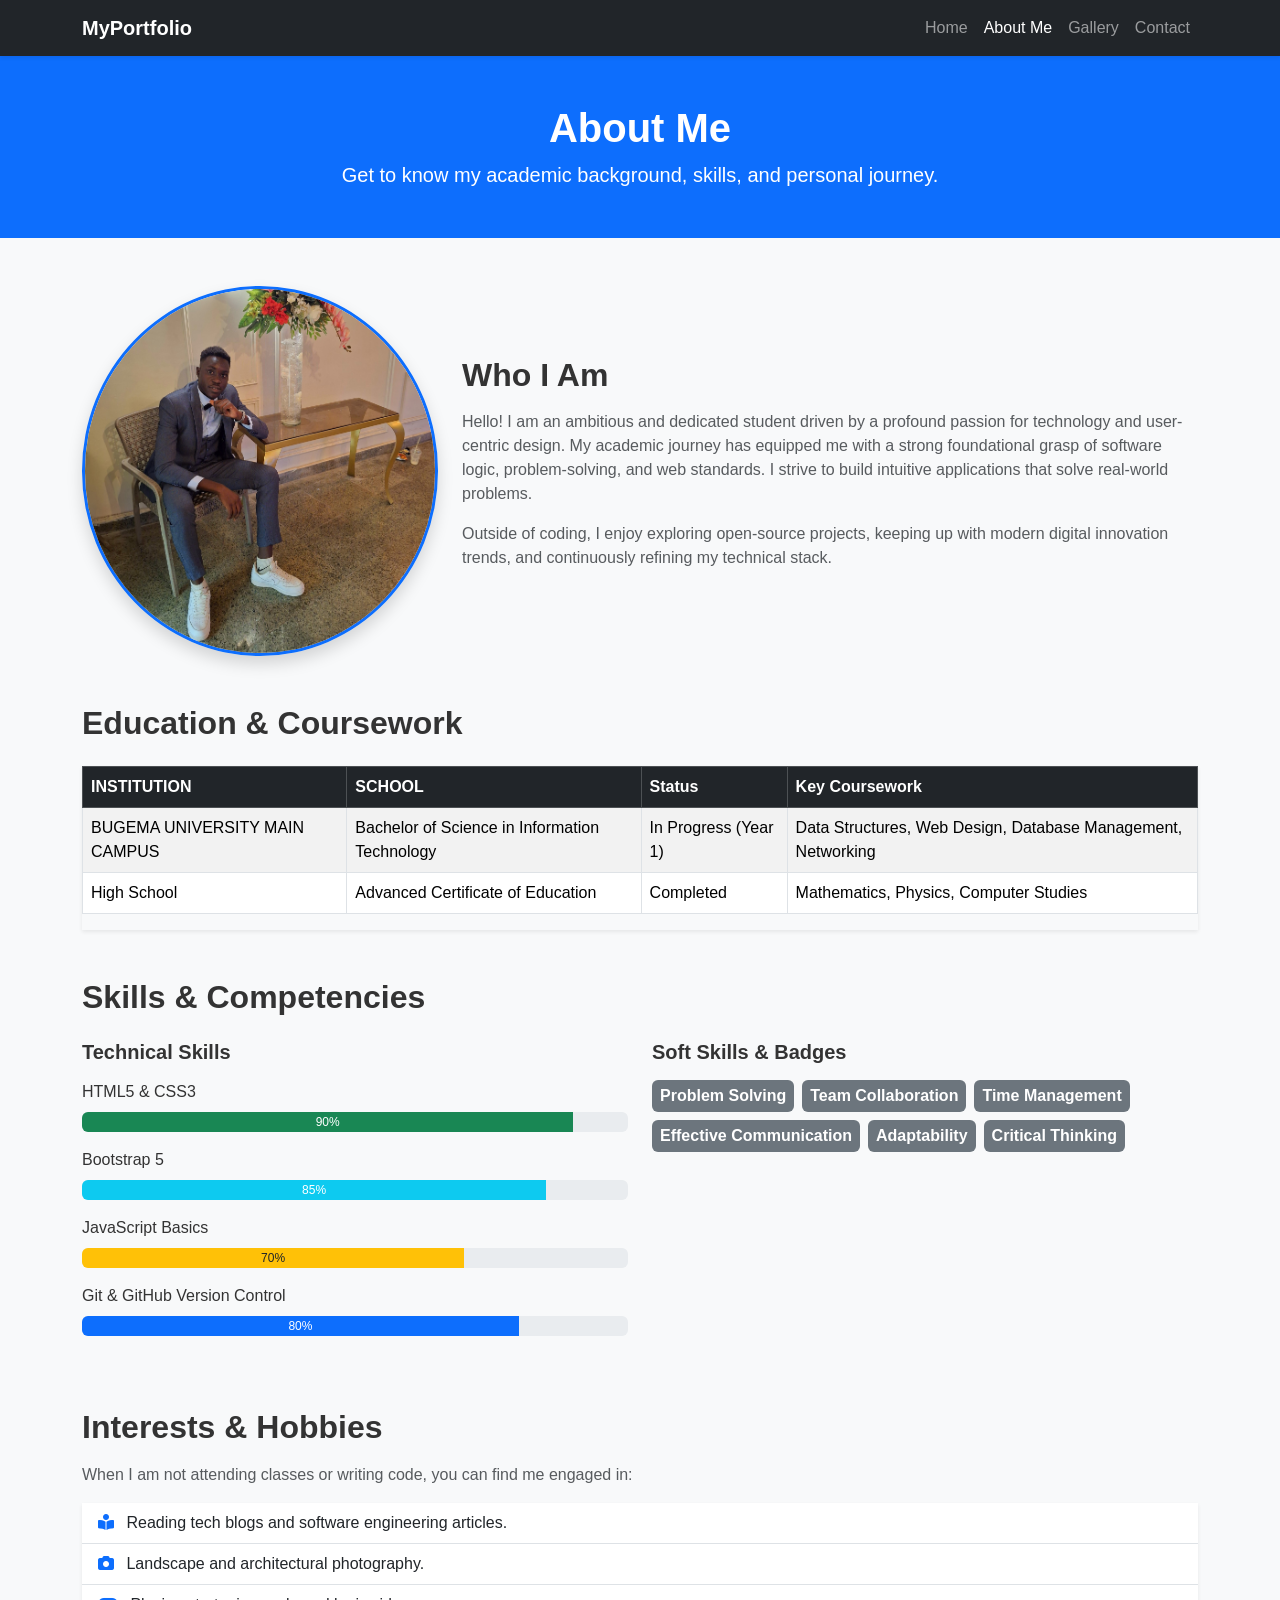
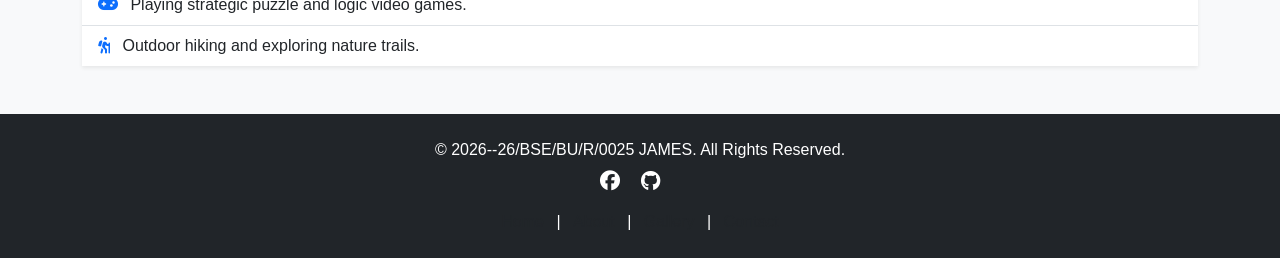
<file: About.html>
<!DOCTYPE html>
<html lang="en">
<head>
    <meta charset="UTF-8">
    <meta name="viewport" content="width=device-width, initial-scale=1.0">
    <title>About Me - My Portfolio</title>
    <link href="https://cdn.jsdelivr.net/npm/bootstrap@5.3.2/dist/css/bootstrap.min.css" rel="stylesheet">
    <link rel="stylesheet" href="https://cdnjs.cloudflare.com/ajax/libs/font-awesome/6.4.2/css/all.min.css">
    <link rel="stylesheet" href="style.css">
</head>
<body>

    <!-- Sticky Navigation Bar -->
    <nav class="navbar navbar-expand-lg navbar-dark bg-dark sticky-top shadow-sm">
        <div class="container">
            <a class="navbar-brand fw-bold" href="index.html">MyPortfolio</a>
            <button class="navbar-toggler" type="button" data-bs-toggle="collapse" data-bs-target="#navbarNav">
                <span class="navbar-toggler-icon"></span>
            </button>
            <div class="collapse navbar-collapse justify-content-end" id="navbarNav">
                <ul class="navbar-nav">
                    <li class="nav-item"><a class="nav-link" href="index.html">Home</a></li>
                    <li class="nav-item"><a class="nav-link active" href="about.html">About Me</a></li>
                    <li class="nav-item"><a class="nav-link" href="gallery.html">Gallery</a></li>
                    <li class="nav-item"><a class="nav-link" href="contact.html">Contact</a></li>
                </ul>
            </div>
        </div>
    </nav>

    <!-- Header Banner -->
    <header class="bg-primary text-white text-center py-5">
        <div class="container">
            <h1 class="fw-bold">About Me</h1>
            <p class="lead mb-0">Get to know my academic background, skills, and personal journey.</p>
        </div>
    </header>

    <main class="container py-5">
        <!-- Biography / Profile Summary -->
        <section class="row align-items-center mb-5">
            <div class="col-lg-4 text-center mb-4 mb-lg-0">
                <img src="20240813_011832.jpg" alt="Profile Picture" class="rounded-circle img-fluid shadow border border-3 border-primary">
            </div>
            <div class="col-lg-8">
                <h2 class="fw-bold mb-3">Who I Am</h2>
                <p class="text-muted">
                    Hello! I am an ambitious and dedicated student driven by a profound passion for technology and user-centric design. My academic journey has equipped me with a strong foundational grasp of software logic, problem-solving, and web standards. I strive to build intuitive applications that solve real-world problems.
                </p>
                <p class="text-muted">
                    Outside of coding, I enjoy exploring open-source projects, keeping up with modern digital innovation trends, and continuously refining my technical stack.
                </p>
            </div>
        </section>

        <!-- Education & Academic Background -->
        <section class="mb-5">
            <h2 class="fw-bold mb-4">Education & Coursework</h2>
            <div class="table-responsive shadow-sm">
                <table class="table table-bordered table-striped align-middle">
                    <thead class="table-dark">
                        <tr>
                            <th>INSTITUTION</th>
                            <th>SCHOOL</th>
                            <th>Status</th>
                            <th>Key Coursework</th>
                        </tr>
                    </thead>
                    <tbody>
                        <tr>
                            <td>BUGEMA UNIVERSITY MAIN CAMPUS</td>
                            <td>Bachelor of Science in Information Technology</td>
                            <td>In Progress (Year 1)</td>
                            <td>Data Structures, Web Design, Database Management, Networking</td>
                        </tr>
                        <tr>
                            <td>High School</td>
                            <td>Advanced Certificate of Education</td>
                            <td>Completed</td>
                            <td>Mathematics, Physics, Computer Studies</td>
                        </tr>
                    </tbody>
                </table>
            </div>
        </section>

        <!-- Skills & Competencies -->
        <section class="mb-5">
            <h2 class="fw-bold mb-4">Skills & Competencies</h2>
            <div class="row">
                <div class="col-md-6 mb-4">
                    <h5 class="fw-semibold">Technical Skills</h5>
                    <label class="form-label mt-2">HTML5 & CSS3</label>
                    <div class="progress mb-3" style="height: 20px;">
                        <div class="progress-bar bg-success" style="width: 90%;">90%</div>
                    </div>
                    <label class="form-label">Bootstrap 5</label>
                    <div class="progress mb-3" style="height: 20px;">
                        <div class="progress-bar bg-info" style="width: 85%;">85%</div>
                    </div>
                    <label class="form-label">JavaScript Basics</label>
                    <div class="progress mb-3" style="height: 20px;">
                        <div class="progress-bar bg-warning text-dark" style="width: 70%;">70%</div>
                    </div>
                    <label class="form-label">Git & GitHub Version Control</label>
                    <div class="progress" style="height: 20px;">
                        <div class="progress-bar bg-primary" style="width: 80%;">80%</div>
                    </div>
                </div>
                <div class="col-md-6">
                    <h5 class="fw-semibold">Soft Skills & Badges</h5>
                    <div class="d-flex flex-wrap gap-2 mt-3">
                        <span class="badge bg-secondary p-2 fs-6">Problem Solving</span>
                        <span class="badge bg-secondary p-2 fs-6">Team Collaboration</span>
                        <span class="badge bg-secondary p-2 fs-6">Time Management</span>
                        <span class="badge bg-secondary p-2 fs-6">Effective Communication</span>
                        <span class="badge bg-secondary p-2 fs-6">Adaptability</span>
                        <span class="badge bg-secondary p-2 fs-6">Critical Thinking</span>
                    </div>
                </div>
            </div>
        </section>

        <!-- Interests & Hobbies -->
        <section>
            <h2 class="fw-bold mb-3">Interests & Hobbies</h2>
            <p class="text-muted">When I am not attending classes or writing code, you can find me engaged in:</p>
            <ul class="list-group list-group-flush shadow-sm">
                <li class="list-group-item"><i class="fas fa-book-reader text-primary me-2"></i> Reading tech blogs and software engineering articles.</li>
                <li class="list-group-item"><i class="fas fa-camera text-primary me-2"></i> Landscape and architectural photography.</li>
                <li class="list-group-item"><i class="fas fa-gamepad text-primary me-2"></i> Playing strategic puzzle and logic video games.</li>
                <li class="list-group-item"><i class="fas fa-hiking text-primary me-2"></i> Outdoor hiking and exploring nature trails.</li>
            </ul>
        </section>
    </main>

    <!-- Footer -->
    <footer class="bg-dark text-white text-center py-4">
        <div class="container">
            <p class="mb-2">&copy; 2026--26/BSE/BU/R/0025 JAMES. All Rights Reserved.</p>
            <div class="mb-3">
                <a href="https://www.facebook.com/jamesondenison" class="text-white mx-2"><i class="fab fa-facebook fa-lg"></i></a>
                <a href="#" class="text-white mx-2"><i class="fab fa-github fa-lg"></i></a>
                <a href="Message James on WhatsApp. https://wa.me/message/VHPYLWVCC7H3A1" class="text-white mx-2"><i class="fab fa-Whatsapp fa-lg"></i></a>
            </div>
            <ul class="list-inline mb-0">
                <li class="list-inline-item"><a href="index.html" class="text-muted text-decoration-none">Home</a></li>
                <li class="list-inline-item">|</li>
                <li class="list-inline-item"><a href="about.html" class="text-muted text-decoration-none">About</a></li>
                <li class="list-inline-item">|</li>
                <li class="list-inline-item"><a href="gallery.html" class="text-muted text-decoration-none">Gallery</a></li>
                <li class="list-inline-item">|</li>
                <li class="list-inline-item"><a href="contact.html" class="text-muted text-decoration-none">Contact</a></li>
            </ul>
        </div>
    </footer>

    <script src="https://cdn.jsdelivr.net/npm/bootstrap@5.3.2/dist/js/bootstrap.bundle.min.js"></script>
</body>
</html>
</file>
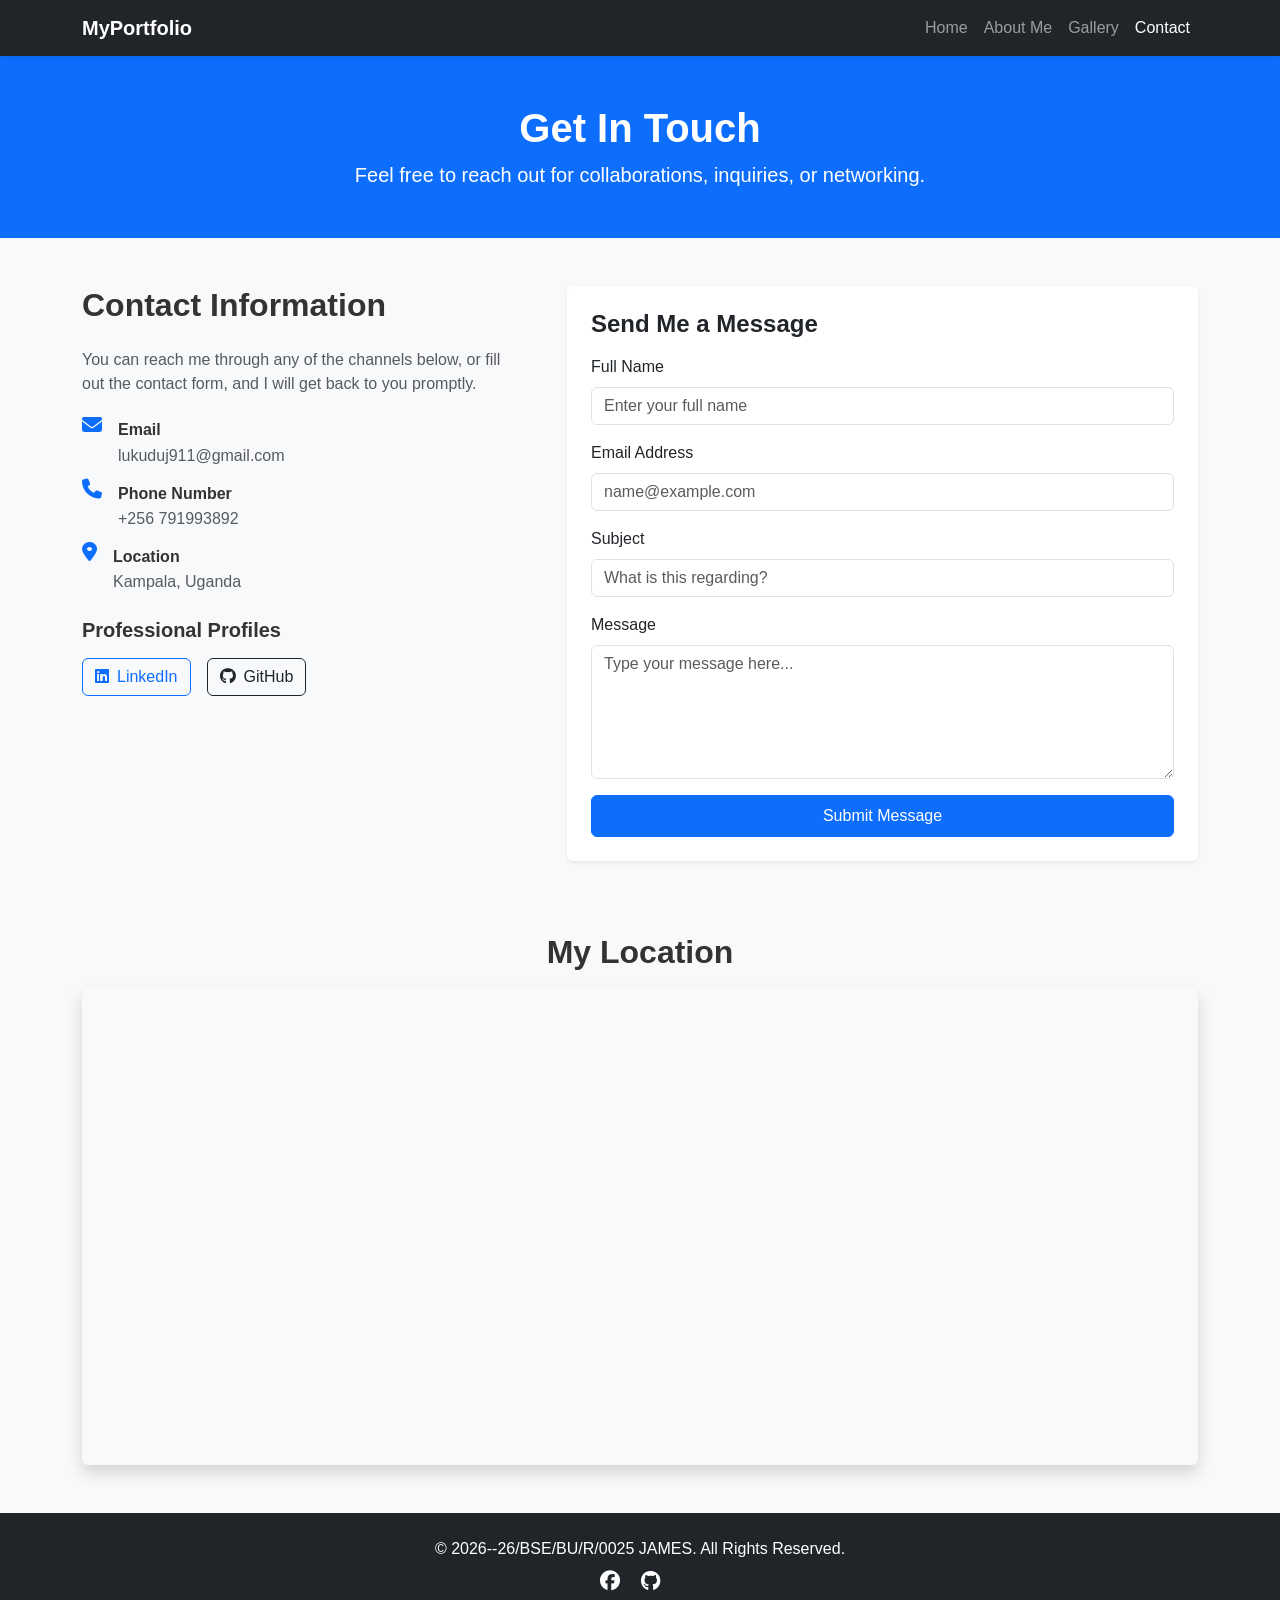
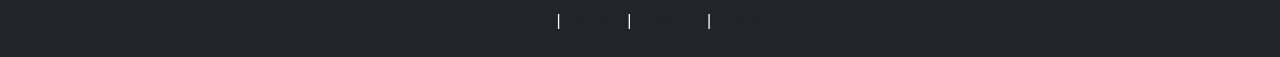
<file: Contact.html>
<!DOCTYPE html>
<html lang="en">
<head>
    <meta charset="UTF-8">
    <meta name="viewport" content="width=device-width, initial-scale=1.0">
    <title>Contact - My Portfolio</title>
    <link href="https://cdn.jsdelivr.net/npm/bootstrap@5.3.2/dist/css/bootstrap.min.css" rel="stylesheet">
    <link rel="stylesheet" href="https://cdnjs.cloudflare.com/ajax/libs/font-awesome/6.4.2/css/all.min.css">
    <link rel="stylesheet" href="style.css">
</head>
<body>

    <!-- Sticky Navigation Bar -->
    <nav class="navbar navbar-expand-lg navbar-dark bg-dark sticky-top shadow-sm">
        <div class="container">
            <a class="navbar-brand fw-bold" href="index.html">MyPortfolio</a>
            <button class="navbar-toggler" type="button" data-bs-toggle="collapse" data-bs-target="#navbarNav">
                <span class="navbar-toggler-icon"></span>
            </button>
            <div class="collapse navbar-collapse justify-content-end" id="navbarNav">
                <ul class="navbar-nav">
                    <li class="nav-item"><a class="nav-link" href="index.html">Home</a></li>
                    <li class="nav-item"><a class="nav-link" href="about.html">About Me</a></li>
                    <li class="nav-item"><a class="nav-link" href="gallery.html">Gallery</a></li>
                    <li class="nav-item"><a class="nav-link active" href="contact.html">Contact</a></li>
                </ul>
            </div>
        </div>
    </nav>

    <!-- Header Banner -->
    <header class="bg-primary text-white text-center py-5">
        <div class="container">
            <h1 class="fw-bold">Get In Touch</h1>
            <p class="lead mb-0">Feel free to reach out for collaborations, inquiries, or networking.</p>
        </div>
    </header>

    <main class="container py-5">
        <div class="row g-5">
            <!-- Contact Information Column -->
            <div class="col-lg-5">
                <h2 class="fw-bold mb-4">Contact Information</h2>
                <p class="text-muted mb-4">You can reach me through any of the channels below, or fill out the contact form, and I will get back to you promptly.</p>
                
                <ul class="list-unstyled mb-4">
                    <li class="d-flex mb-3">
                        <i class="fas fa-envelope fa-lg text-primary me-3 mt-1"></i>
                        <div>
                            <h5 class="h6 mb-1 fw-bold">Email</h5>
                            <span class="text-muted">lukuduj911@gmail.com</span>
                        </div>
                    </li>
                    <li class="d-flex mb-3">
                        <i class="fas fa-phone fa-lg text-primary me-3 mt-1"></i>
                        <div>
                            <h5 class="h6 mb-1 fw-bold">Phone Number</h5>
                            <span class="text-muted">+256 791993892</span>
                        </div>
                    </li>
                    <li class="d-flex mb-3">
                        <i class="fas fa-map-marker-alt fa-lg text-primary me-3 mt-1"></i>
                        <div>
                            <h5 class="h6 mb-1 fw-bold">Location</h5>
                            <span class="text-muted">Kampala, Uganda</span>
                        </div>
                    </li>
                </ul>

                <h5 class="fw-bold mb-3">Professional Profiles</h5>
                <div class="d-flex gap-3">
                    <a href="https://www.linkedin.com/in/jameslukududenis" target="_blank" class="btn btn-outline-primary"><i class="fab fa-linkedin me-2"></i>LinkedIn</a>
                    <a href="https://github.com/jameslukududenis" target="_blank" class="btn btn-outline-dark"><i class="fab fa-github me-2"></i>GitHub</a>
                </div>
            </div>

            <!-- Interactive Contact Form Column -->
            <div class="col-lg-7">
                <div class="card shadow-sm border-0 p-4">
                    <h2 class="fw-bold h4 mb-3">Send Me a Message</h2>
                    <form action="#" method="POST">
                        <div class="mb-3">
                            <label for="fullName" class="form-label">Full Name</label>
                            <input type="text" class="form-control" id="fullName" placeholder="Enter your full name" required>
                        </div>
                        <div class="mb-3">
                            <label for="email" class="form-label">Email Address</label>
                            <input type="email" class="form-control" id="email" placeholder="name@example.com" required>
                        </div>
                        <div class="mb-3">
                            <label for="subject" class="form-label">Subject</label>
                            <input type="text" class="form-control" id="subject" placeholder="What is this regarding?" required>
                        </div>
                        <div class="mb-3">
                            <label for="message" class="form-label">Message</label>
                            <textarea class="form-control" id="message" rows="5" placeholder="Type your message here..." required></textarea>
                        </div>
                        <button type="submit" class="btn btn-primary w-100 py-2">Submit Message</button>
                    </form>
                </div>
            </div>
        </div>

        <!-- Embedded Map Section (Bonus Requirement) -->
        <section class="mt-5 pt-4">
            <h2 class="fw-bold mb-3 text-center">My Location</h2>
            <div class="ratio ratio-21x9 shadow rounded overflow-hidden">
                <iframe src="https://maps.app.goo.gl/be34oqK7CNCR481K7?g_st=ac" width="600" height="450" style="border:0;" allowfullscreen="" loading="lazy"></iframe>
            </div>
        </section>
    </main>

    <!-- Footer -->
    <footer class="bg-dark text-white text-center py-4">
        <div class="container">
            <p class="mb-2">&copy; 2026--26/BSE/BU/R/0025 JAMES. All Rights Reserved.</p>
            <div class="mb-3">
                <a href="https://www.facebook.com/jamesondenison" class="text-white mx-2"><i class="fab fa-facebook fa-lg"></i></a>
                <a href="https://github.com/jameslukududenis" class="text-white mx-2"><i class="fab fa-github fa-lg"></i></a>
                <a href="Message James on WhatsApp. https://wa.me/message/VHPYLWVCC7H3A1" class="text-white mx-2"><i class="fab fa-Whatsapp fa-lg"></i></a>
            </div>
            <ul class="list-inline mb-0">
                <li class="list-inline-item"><a href="index.html" class="text-muted text-decoration-none">Home</a></li>
                <li class="list-inline-item">|</li>
                <li class="list-inline-item"><a href="about.html" class="text-muted text-decoration-none">About</a></li>
                <li class="list-inline-item">|</li>
                <li class="list-inline-item"><a href="gallery.html" class="text-muted text-decoration-none">Gallery</a></li>
                <li class="list-inline-item">|</li>
                <li class="list-inline-item"><a href="contact.html" class="text-muted text-decoration-none">Contact</a></li>
            </ul>
        </div>
    </footer>

    <script src="https://cdn.jsdelivr.net/npm/bootstrap@5.3.2/dist/js/bootstrap.bundle.min.js"></script>
</body>
</html>
</file>
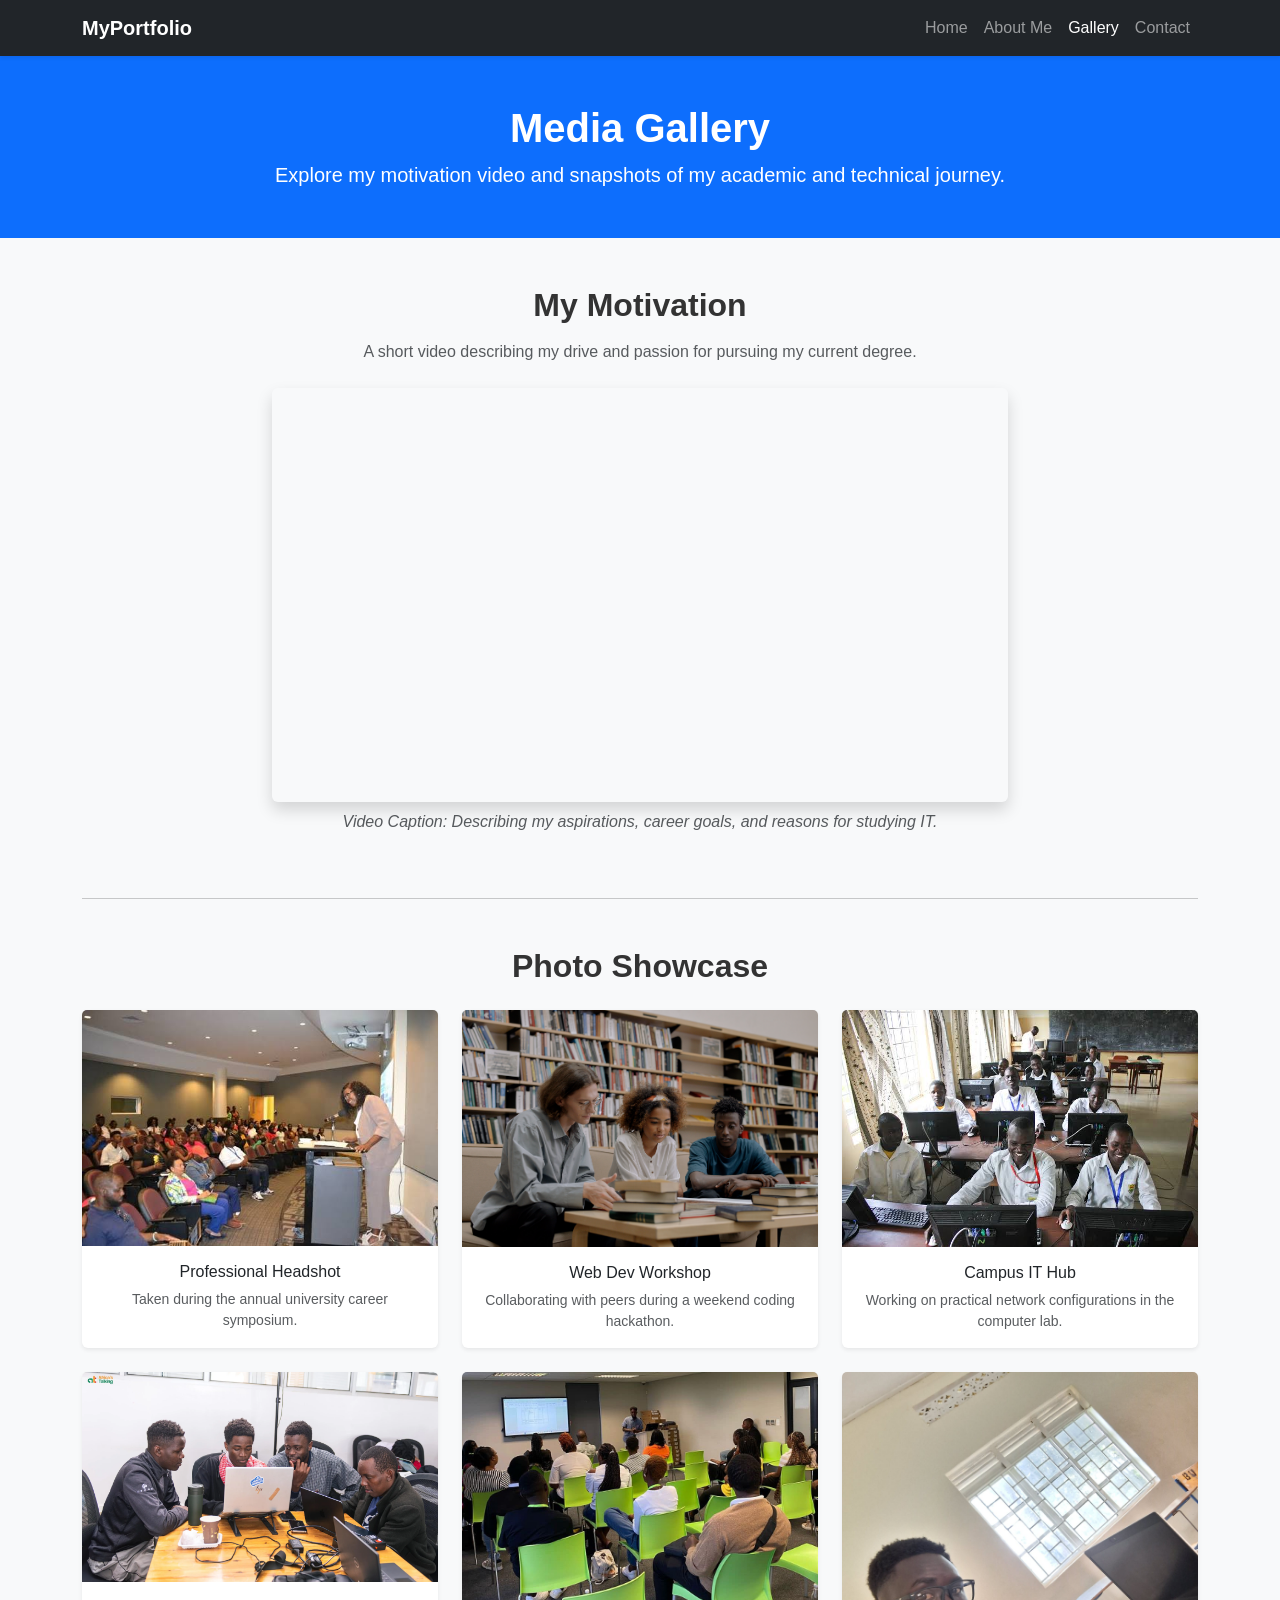
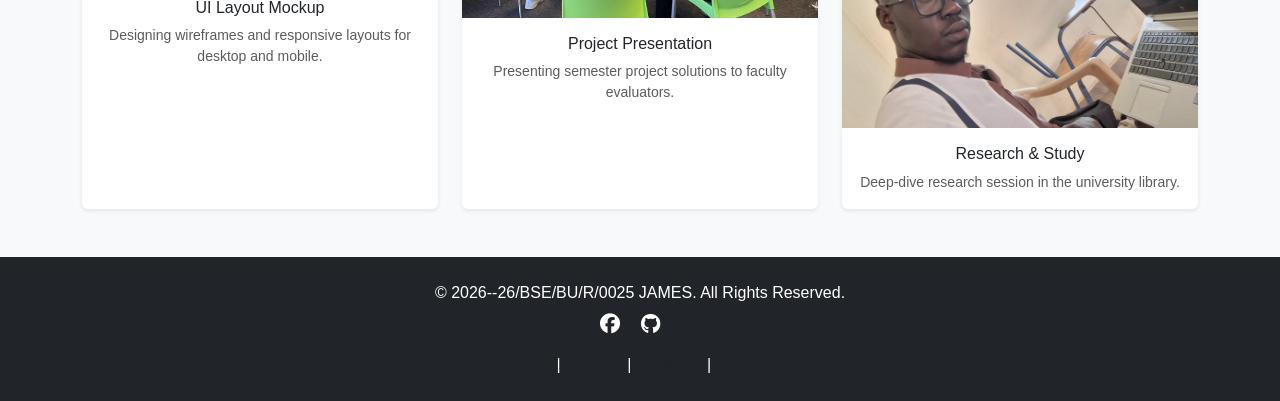
<file: Gallery.html>
<!DOCTYPE html>
<html lang="en">
<head>
    <meta charset="UTF-8">
    <meta name="viewport" content="width=device-width, initial-scale=1.0">
    <title>Gallery - My Portfolio</title>
    <link href="https://cdn.jsdelivr.net/npm/bootstrap@5.3.2/dist/css/bootstrap.min.css" rel="stylesheet">
    <link rel="stylesheet" href="https://cdnjs.cloudflare.com/ajax/libs/font-awesome/6.4.2/css/all.min.css">
    <link rel="stylesheet" href="style.css">
</head>
<body>

    <!-- Sticky Navigation Bar -->
    <nav class="navbar navbar-expand-lg navbar-dark bg-dark sticky-top shadow-sm">
        <div class="container">
            <a class="navbar-brand fw-bold" href="index.html">MyPortfolio</a>
            <button class="navbar-toggler" type="button" data-bs-toggle="collapse" data-bs-target="#navbarNav">
                <span class="navbar-toggler-icon"></span>
            </button>
            <div class="collapse navbar-collapse justify-content-end" id="navbarNav">
                <ul class="navbar-nav">
                    <li class="nav-item"><a class="nav-link" href="index.html">Home</a></li>
                    <li class="nav-item"><a class="nav-link" href="about.html">About Me</a></li>
                    <li class="nav-item"><a class="nav-link active" href="gallery.html">Gallery</a></li>
                    <li class="nav-item"><a class="nav-link" href="contact.html">Contact</a></li>
                </ul>
            </div>
        </div>
    </nav>

    <!-- Header Banner -->
    <header class="bg-primary text-white text-center py-5">
        <div class="container">
            <h1 class="fw-bold">Media Gallery</h1>
            <p class="lead mb-0">Explore my motivation video and snapshots of my academic and technical journey.</p>
        </div>
    </header>

    <main class="container py-5">
        <!-- Self-Motivation Video Section (Mandatory Requirement) -->
        <section class="mb-5">
            <h2 class="fw-bold mb-3 text-center">My Motivation</h2>
            <p class="text-muted text-center mb-4">A short video describing my drive and passion for pursuing my current degree.</p>
            <div class="row justify-content-center">
                <div class="col-lg-8">
                    <!-- Responsive Video Wrapper -->
                    <div class="ratio ratio-16x9 shadow rounded overflow-hidden">
                        <!-- Option A: Embedded YouTube/Vimeo Example (Change src to your actual link) -->
                        <video src="WhatsApp Video 2026-10-19 at 3.24.42 PM.mp4" title="Self Motivation Video" allowfullscreen></video>
                        
                        <!-- Option B: Local HTML5 Video Tag (Uncomment below if using a local file named 'motivation.mp4') -->
                        <!-- <video controls>
                            <source src="motivation.mp4" type="video/mp4">
                            Your browser does not support the video tag.
                        </video> -->
                    </div>
                    <p class="text-center text-muted mt-2 fst-italic">Video Caption: Describing my aspirations, career goals, and reasons for studying IT.</p>
                </div>
            </div>
        </section>

        <hr class="my-5">

        <!-- Photo Gallery Grid -->
        <section>
            <h2 class="fw-bold mb-4 text-center">Photo Showcase</h2>
            <div class="row g-4">
                <!-- Gallery Item 1 -->
                <div class="col-md-4">
                    <div class="card shadow-sm border-0 h-100">
                        <img src="images (1).jpg" class="card-img-top" alt="Professional Headshot">
                        <div class="card-body text-center">
                            <h5 class="card-title h6">Professional Headshot</h5>
                            <p class="card-text text-muted small">Taken during the annual university career symposium.</p>
                        </div>
                    </div>
                </div>
                <!-- Gallery Item 2 -->
                <div class="col-md-4">
                    <div class="card shadow-sm border-0 h-100">
                        <img src="pexels-photo-6344238.avif" class="card-img-top" alt="Workshop Participation">
                        <div class="card-body text-center">
                            <h5 class="card-title h6">Web Dev Workshop</h5>
                            <p class="card-text text-muted small">Collaborating with peers during a weekend coding hackathon.</p>
                        </div>
                    </div>
                </div>
                <!-- Gallery Item 3 -->
                <div class="col-md-4">
                    <div class="card shadow-sm border-0 h-100">
                        <img src="images.jpg" class="card-img-top" alt="Campus Activities">
                        <div class="card-body text-center">
                            <h5 class="card-title h6">Campus IT Hub</h5>
                            <p class="card-text text-muted small">Working on practical network configurations in the computer lab.</p>
                        </div>
                    </div>
                </div>
                <!-- Gallery Item 4 -->
                <div class="col-md-4">
                    <div class="card shadow-sm border-0 h-100">
                        <img src="_AKL2656_ugA9lpb.webp" class="card-img-top" alt="Project Screenshot">
                        <div class="card-body text-center">
                            <h5 class="card-title h6">UI Layout Mockup</h5>
                            <p class="card-text text-muted small">Designing wireframes and responsive layouts for desktop and mobile.</p>
                        </div>
                    </div>
                </div>
                <!-- Gallery Item 5 -->
                <div class="col-md-4">
                    <div class="card shadow-sm border-0 h-100">
                        <img src="493145681_988579660125580_7185741330910857885_n.jpg" class="card-img-top" alt="Group Presentation">
                        <div class="card-body text-center">
                            <h5 class="card-title h6">Project Presentation</h5>
                            <p class="card-text text-muted small">Presenting semester project solutions to faculty evaluators.</p>
                        </div>
                    </div>
                </div>
                <!-- Gallery Item 6 -->
                <div class="col-md-4">
                    <div class="card shadow-sm border-0 h-100">
                        <img src="WhatsApp Image 2026-10-19 at 3.33.26 PM.jpeg" class="card-img-top" alt="Study Session">
                        <div class="card-body text-center">
                            <h5 class="card-title h6">Research & Study</h5>
                            <p class="card-text text-muted small">Deep-dive research session in the university library.</p>
                        </div>
                    </div>
                </div>
            </div>
        </section>
    </main>

    <!-- Footer -->
    <footer class="bg-dark text-white text-center py-4">
        <div class="container">
            <p class="mb-2">&copy; 2026--26/BSE/BU/R/0025 JAMES. All Rights Reserved.</p>
            <div class="mb-3">
                <a href="https://www.facebook.com/jamesondenison" class="text-white mx-2"><i class="fab fa-facebook fa-lg"></i></a>
                <a href="https://github.com/jameslukududenis" class="text-white mx-2"><i class="fab fa-github fa-lg"></i></a>
                <a href="Message James on WhatsApp. https://wa.me/message/VHPYLWVCC7H3A1" class="text-white mx-2"><i class="fab fa-Whatsapp fa-lg"></i></a>
            </div>
            <ul class="list-inline mb-0">
                <li class="list-inline-item"><a href="index.html" class="text-muted text-decoration-none">Home</a></li>
                <li class="list-inline-item">|</li>
                <li class="list-inline-item"><a href="about.html" class="text-muted text-decoration-none">About</a></li>
                <li class="list-inline-item">|</li>
                <li class="list-inline-item"><a href="gallery.html" class="text-muted text-decoration-none">Gallery</a></li>
                <li class="list-inline-item">|</li>
                <li class="list-inline-item"><a href="contact.html" class="text-muted text-decoration-none">Contact</a></li>
            </ul>
        </div>
    </footer>

    <script src="https://cdn.jsdelivr.net/npm/bootstrap@5.3.2/dist/js/bootstrap.bundle.min.js"></script>
</body>
</html>
</file>
<file: style.css>
/* Custom Global Styles */
 html { scroll-behavior: smooth; }

body { font-family: ‘Segoe UI’, Tahoma, Geneva, Verdana, sans-serif; background-color:#f8f9fa; color:#333;}

/* Hero Section Styling */. hero-section { background: linear-gradient(rgba(0, 0, 0, 0.6), rgba(0, 0, 0, 0.6)), url('https://via.placeholder.com/1920x1080') no-repeat center center/cover; height: 80vh; }

/* Card hover effect for better UI interactivity */. card {
  transition: transform 0.3s ease, box-shadow 0.3s ease;
}

.card:hover { transform: translateY(-5px); box-shadow: 0 0.5rem 1rem rgba(0, 0, 0, 0.15) !important; }
</file>
